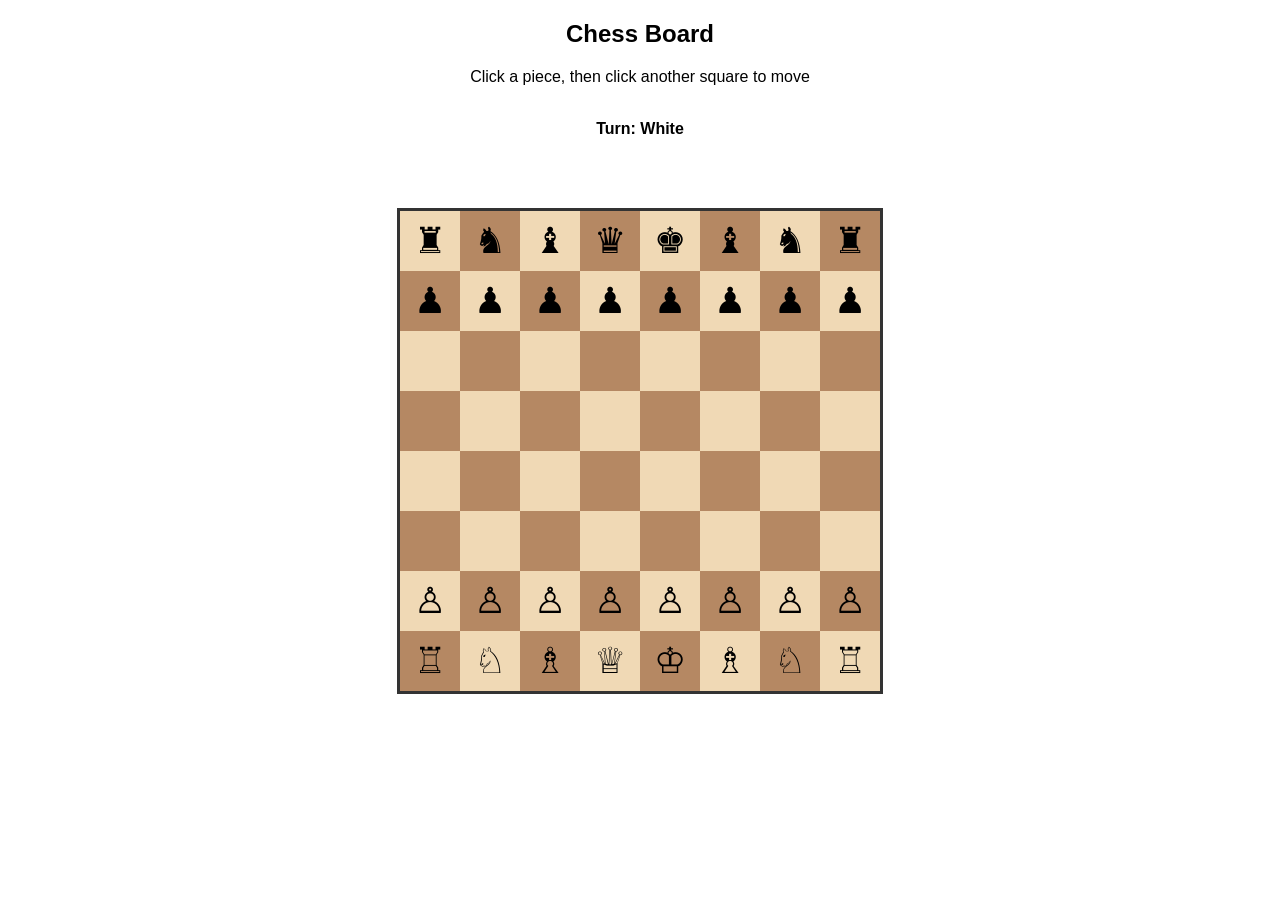
<file: index.html>
<!DOCTYPE html>
<html lang="en">

<head>
    <meta charset="UTF-8">
    <meta name="viewport" content="width=device-width, initial-scale=1.0">
    <title>Chess Board</title>
    <link rel="stylesheet" href="styles.css">


</head>

<body>
    <h2> Chess Board</h2>
    <p>Click a piece, then click another square to move</p>
    <br>
    <div id="turn">Turn: White</div>

    <div class="game">
        <div class="container">
            <div id="blackCaptured" class="captured"></div>
            <div id="board"></div>
            <div id="whiteCaptured" class="captured"></div>
        </div>

    </div>

    <script src="chess.js"></script>
    

</body>

</html>
</file>
<file: styles.css>
body {
    font-family: Arial, sans-serif;
    text-align: center;
    margin-top: 20px;
}

#board {
    display: grid;
    grid-template-columns: repeat(8, 60px);
    width: 480px;
    margin: auto;
    border: 3px solid #333;
}

.square {
    width: 60px;
    height: 60px;
    font-size: 36px;
    display: flex;
    justify-content: center;
    align-items: center;
    cursor: pointer;
    user-select: none;
}

.white {
    background: #f0d9b5;
}

.black {
    background: #b58863;
}

.selected {
    outline: 3px solid red;
}

#turn {
    font-weight: bold;
    margin-bottom: 10px;
}

body {
    font-family: Arial, sans-serif;
    text-align: center;
    margin-top: 20px;
}

#board {
    display: grid;
    grid-template-columns: repeat(8, 60px);
    width: 480px;
    margin: auto;
    border: 3px solid #333;
}

.square {
    width: 60px;
    height: 60px;
    font-size: 36px;
    display: flex;
    justify-content: center;
    align-items: center;
    cursor: pointer;
    user-select: none;
    transition: background-color 0.2s, transform 0.15s;
}

.white {
    background: #f0d9b5;
}

.black {
    background: #b58863;
}

.selected {
    outline: 3px solid red;
}

#turn {
    margin-bottom: 10px;
    font-weight: bold;
}

.game {
    display: flex;
    justify-content: center;
    align-items: flex-start;
    margin-top: 20px;
    gap: 40px;
}

.side {
    width: 80px;
    text-align: center;
}

.container {
    position: relative;
    width: 800px;
    margin: 50px auto;
}

#board {
    width: 480px;
    display: grid;
    grid-template-columns: repeat(8, 60px);
    border: 3px solid #333;
    margin: 0 auto;
}

.captured {
    position: absolute;
    top: 0;
    width: 80px;
    min-height: 480px;
    display: flex;
    flex-direction: column;
    align-items: center;
    font-size: 24px;
}

#blackCaptured {
    left: 0;
}

#whiteCaptured {
    right: 0;
}
</file>
